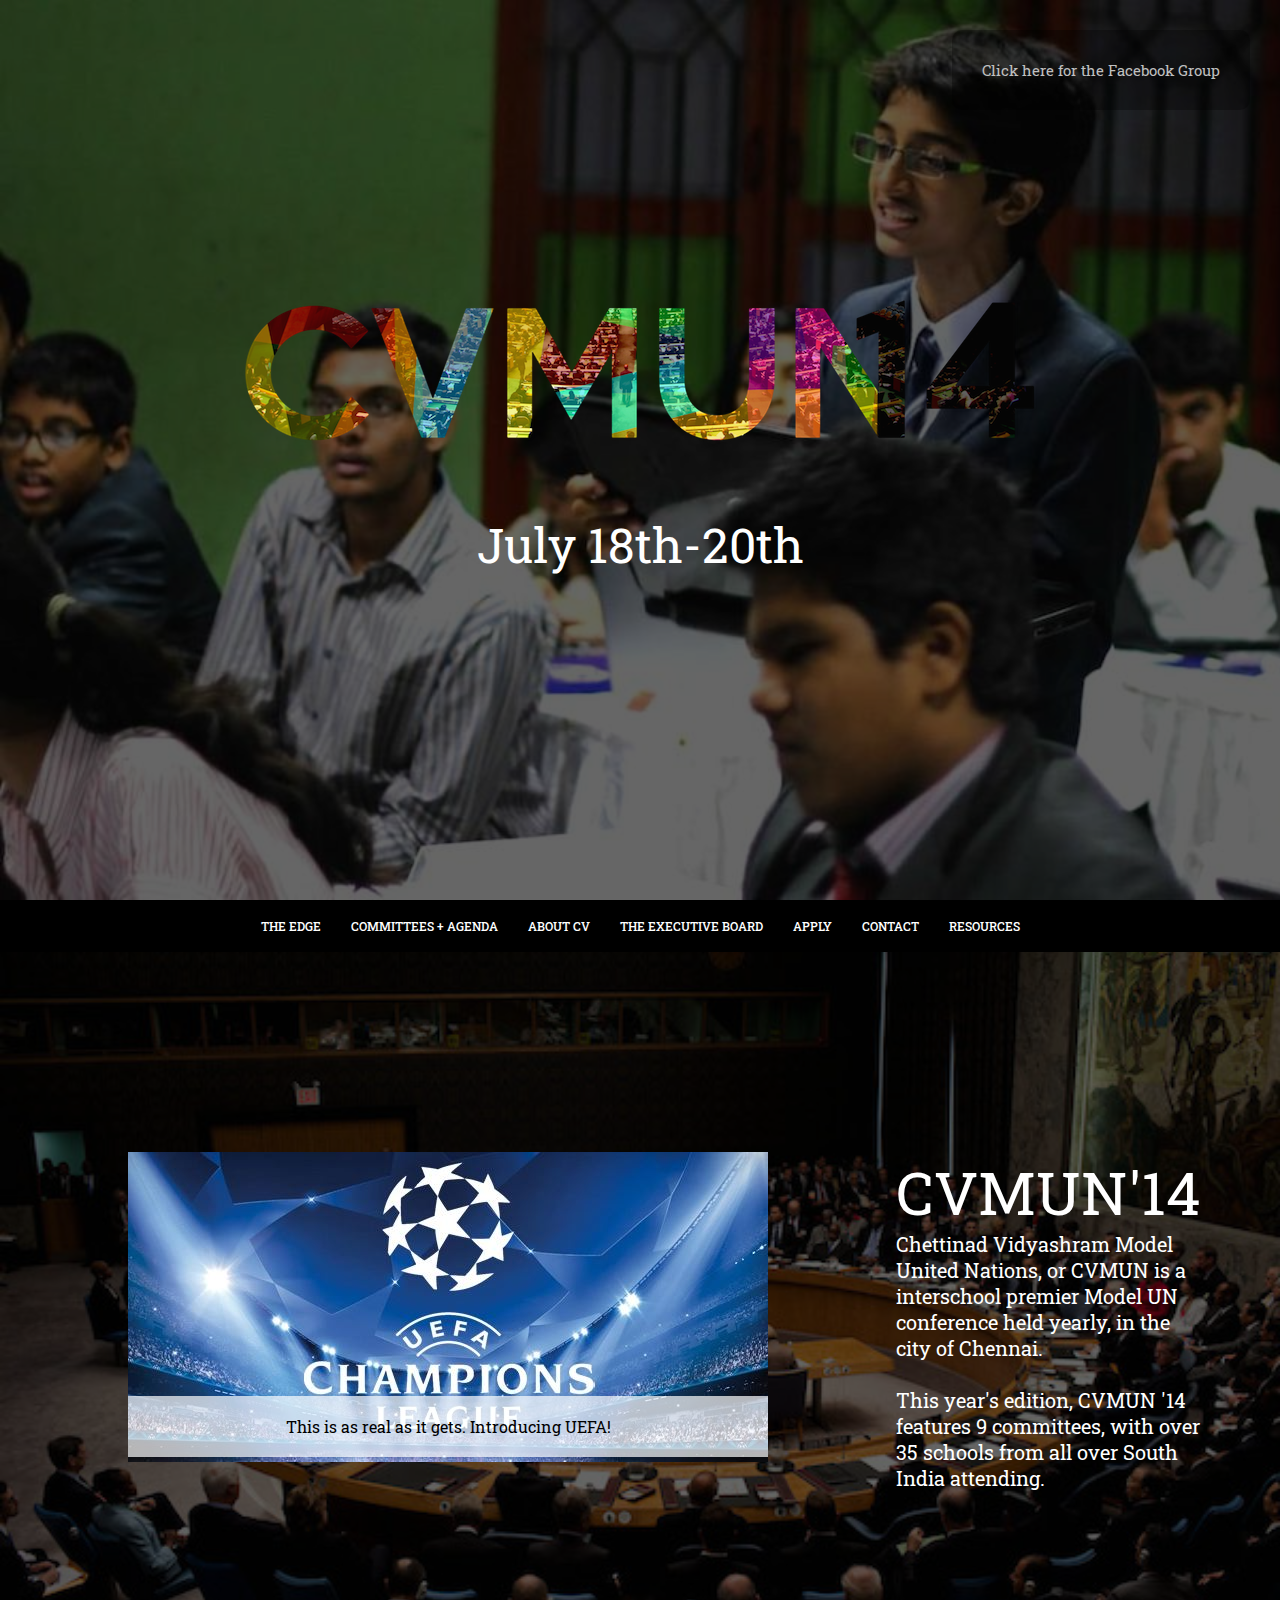
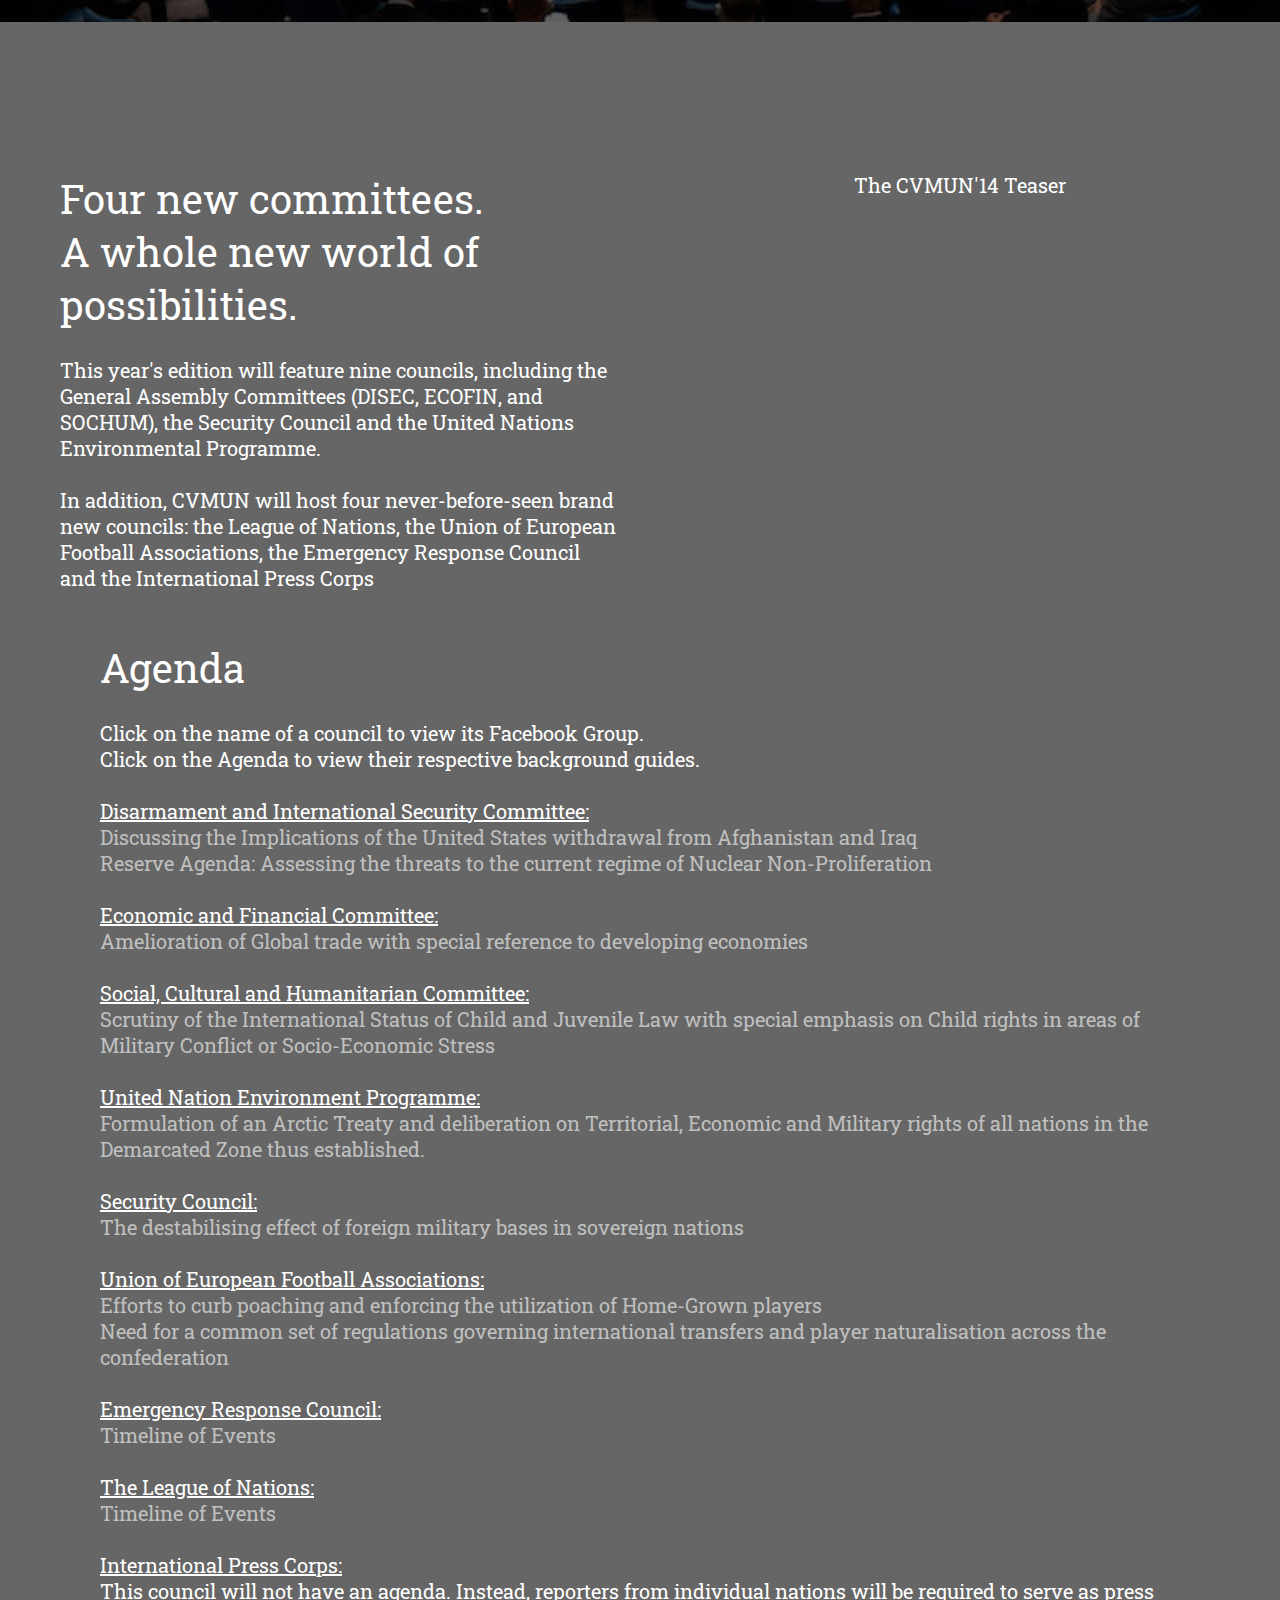
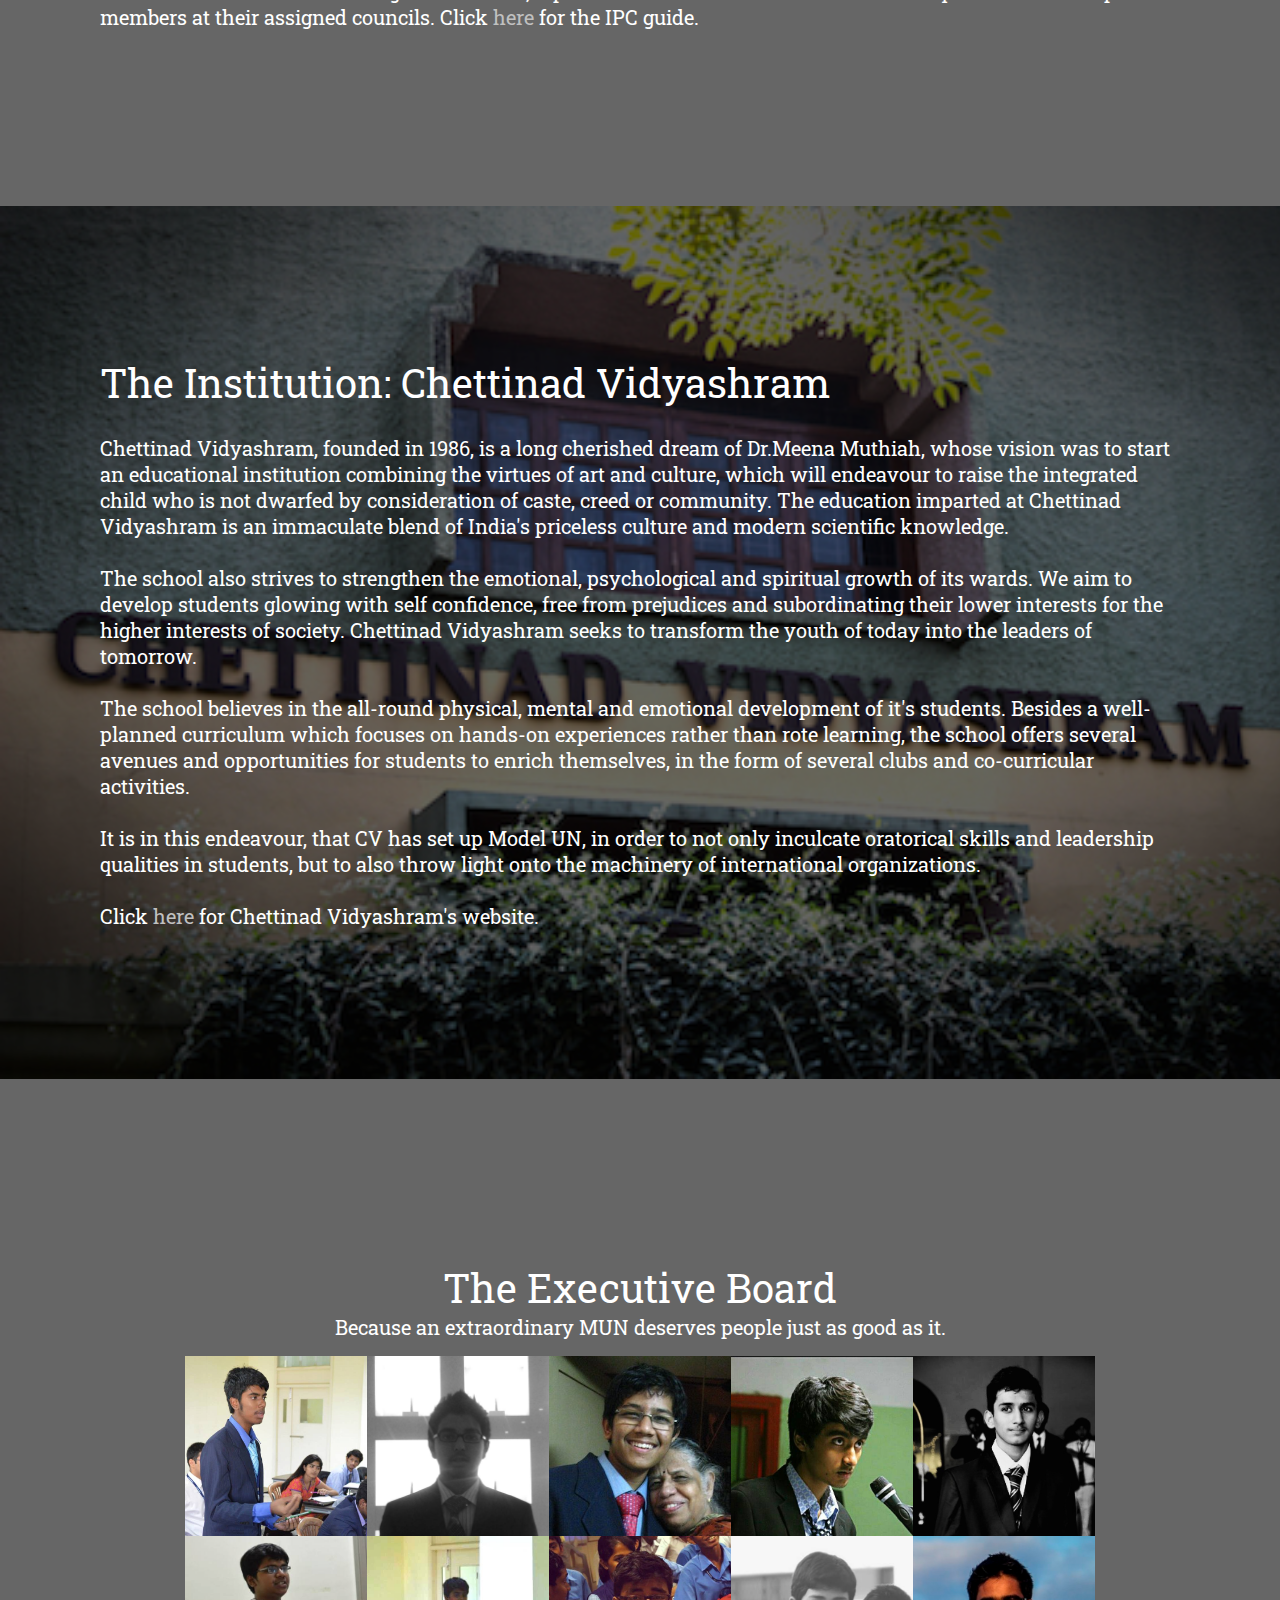
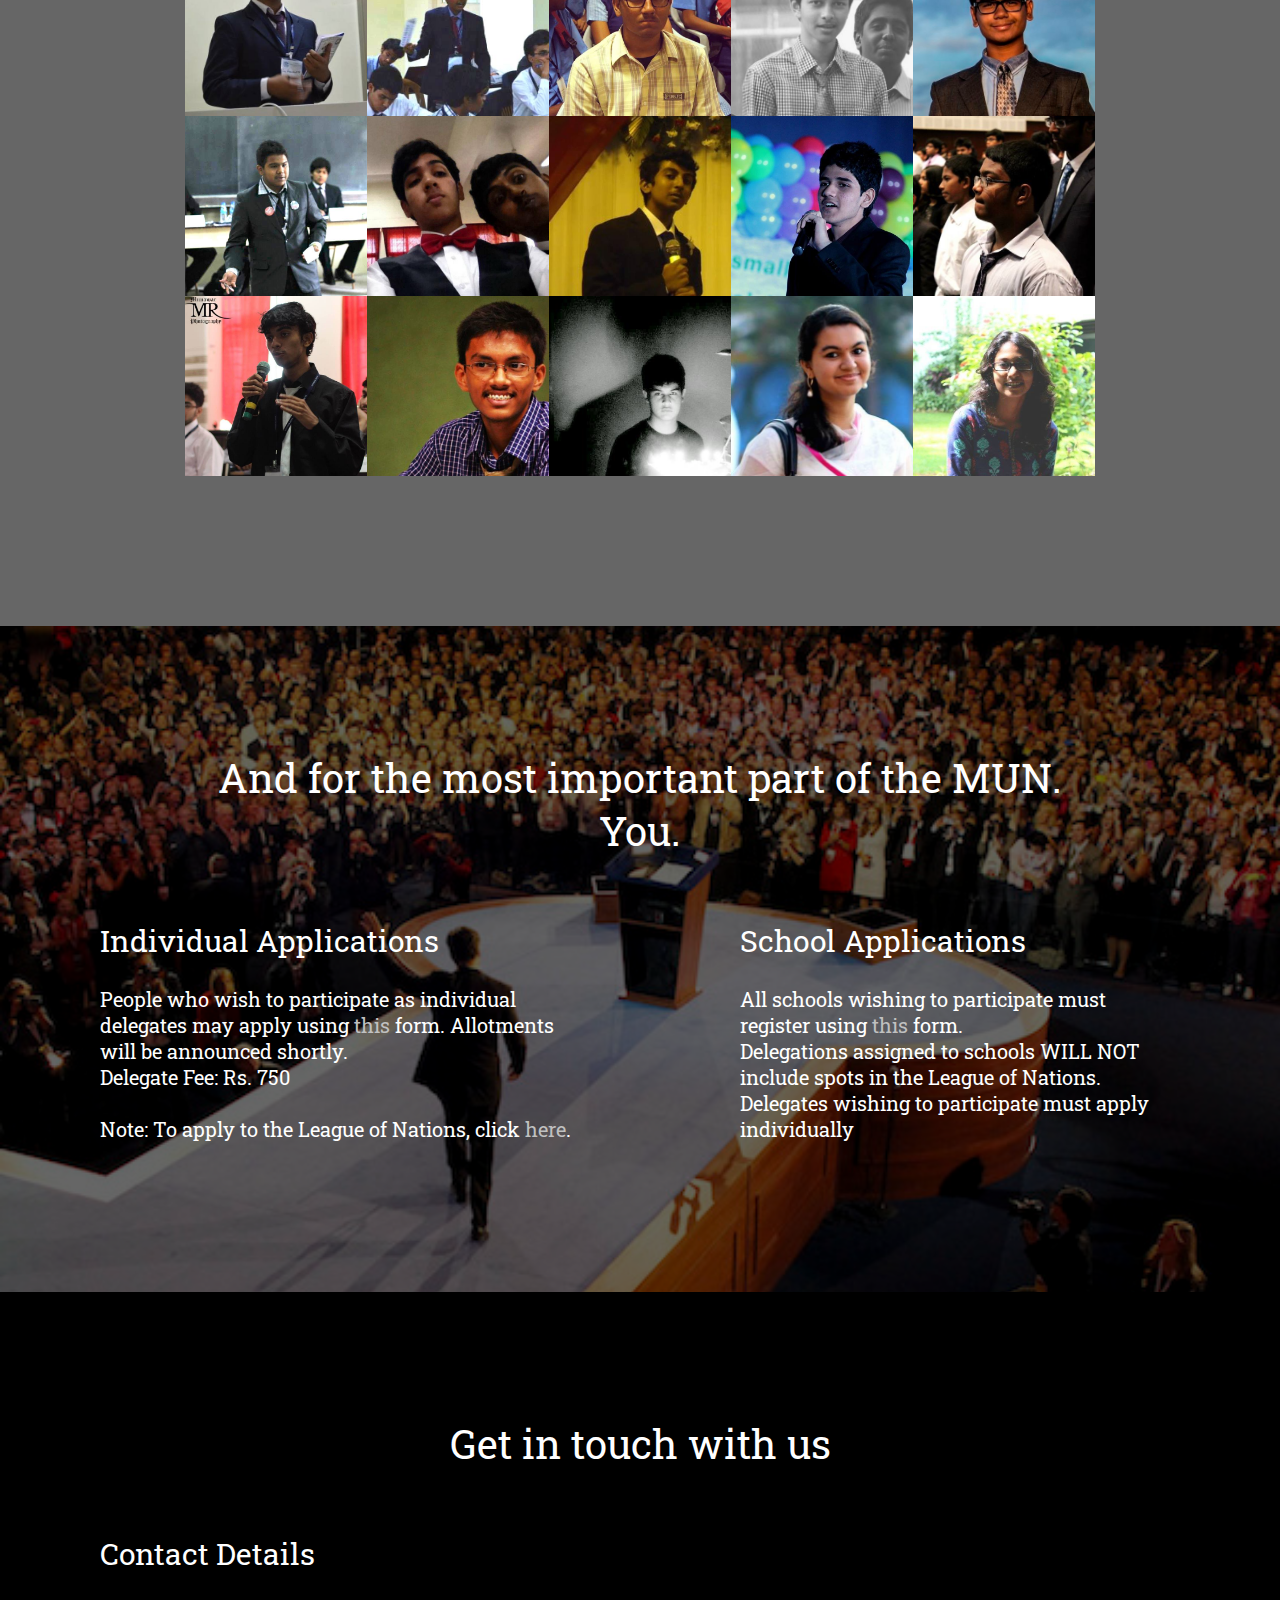
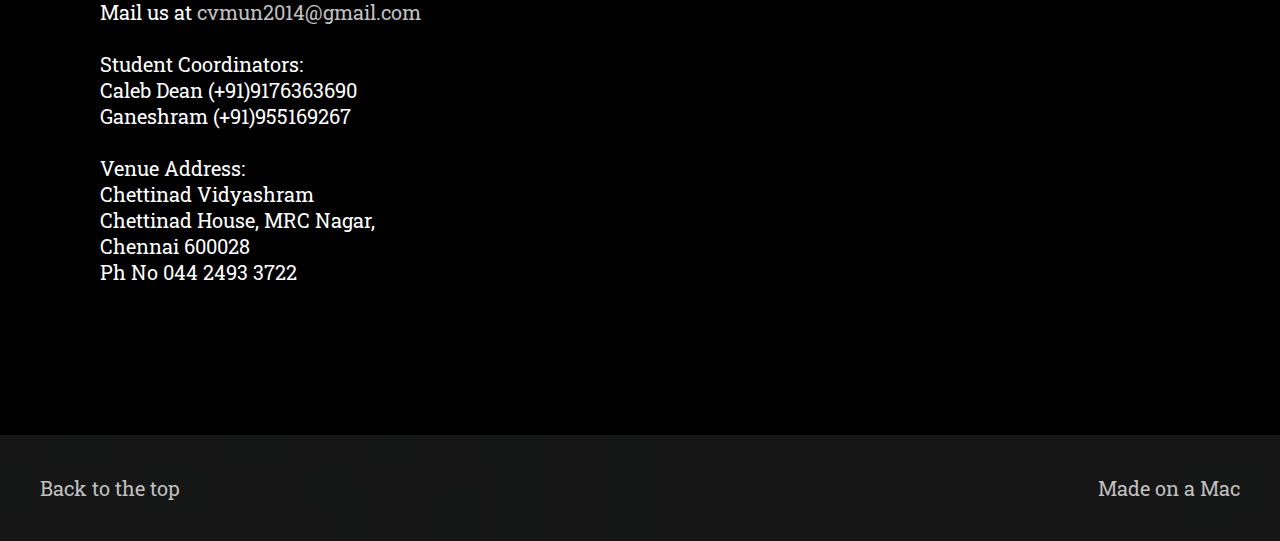
<file: cvmun15-master/index.html>
<html>

<head>
	<link rel="stylesheet" type="text/css" href="styles.css">
	<link rel="stylesheet" type="text/css" href="menu.css">
	<link rel="stylesheet" type="text/css" href="table.css">
	<link rel="stylesheet" type="text/css" href="slide.css" />
	<title>CVMUN | The 2014 Edition | Home</title>
</head>

<body>
<a id="top"></a>
<div class='wrapper' style='height:100%'>
	<center>
	<div class='space' style='height:33%'>
		<div style="background: rgba(00, 00, 00, 0.3); float:right; margin: 30 30 30 30; -webkit-border-radius: 10px; -moz-border-radius: 10px; border-radius: 10px;">
			<div style="margin: 30 30 30 30; text-align: left; ">
				<span style='color: white; font-size: 15;'><a href="https://www.facebook.com/groups/CVMUN14/">Click here for the Facebook Group</a></span>
			</div>
		</div>
	</div>
	<img src='reduced.png' style=''></img></br></br>
	<p style='font-size: 48px;'> July 18th-20th </p>  
	</center>
</div>
<a id="home"></a>
<div class='space' style='background-size: cover; background-repeat: no-repeat; background-image: url(img1.jpg);'>	
	<div class='wrapper' style='overflow: hidden'>
		<div class="header">
		<center>
		<div class='navbar'>
			<div class='navlogo'></div>
			<div id='cssmenu'>
				<ul>
   				<li><a href="#home"><span>THE EDGE</span></a></li>
   				<li class='has-sub' style='display:none;'><a href='#'><span>COMMITTEES</span></a>
      					<ul>
         				<li><a href='http://cvmun.com/sc/'><span>United Nations Security Council</span></a></li>
         				<li class='has-sub'><a href=''><span>General Assembly</span></a>
            				<ul>
               					<li><a href='http://cvmun.com/disec/'><span>Disarmament and International Security Committee</span></a></li>
               					<li><a href='http://cvmun.com/ecofin/'><span>Economic and Financial Committee</span></a></li>
               					<li class='last'><a href='http://cvmun.com/sochum/'><span>Social, Cultural and Humanitarian Committee</span></a></li>
            				</ul>
         				</li>
         				<li><a href='http://cvmun.com/unep/'><span>United Nations Environmental Programme</span></a></li>
         				<li class='last'><a href=''><span>Special Committees</span></a>
            				<ul>
               					<li><a href='http://cvmun.com/lon/'><span>League Of Nations, 1929</span></a></li>
               					<li><a href='http://cvmun.com/erc/'><span>Emergency Response Committee</span></a></li>
               					<li><a href='http://cvmun.com/eu/'><span>European Union</span></a></li>
               					<li class='last'><a href='http://cvmun.com/ipc/'><span>International Press Corps</span></a></li>
            				</ul>
         				</li>
         		</ul>
   				</li>
   				<li style='display:none;><a href='http://google.com' target='_blank'><span>APPLY</span></a></li>
  				<li style='display:none;><a href='http://google.com' target='_blank'><span>RESOURCES</span></a></li>
  				<li><a href='#committees'><span>COMMITTEES + AGENDA</span></a></li>
  				<li><a href='#cv'><span>ABOUT CV</span></a></li>
  				<li><a href='#eb'><span>THE EXECUTIVE BOARD</span></a></li>
  				<li><a href='#apply'><span>APPLY</span></a></li>
  				<li><a href='#contact'><span>CONTACT</span></a></li>
   				<li class='last' ><a href='https://www.dropbox.com/sh/qfh5w4s7wtolr2k/AADMHzsaiYdxbdZVOIcZ08tZa'><span>RESOURCES</span></a></li>
				</ul>
			</div>
		</div>
		</center>
	</div>
		<div class='space' style='height:200px;'></div>
		<div id='right' style='width:30%; float:right;'>
			<div style='font-size: 20;  margin-right:80px; text-align:left'><span style='font-size: 60;'>CVMUN'14</span></br> Chettinad Vidyashram Model United Nations, or CVMUN is a interschool premier Model UN conference held yearly, in the city of Chennai.</br></br>This year's edition, CVMUN '14 features 9 committees, with over 35 schools from all over South India attending.</div>
		</div>
		<div id='left' style='width:70%; float:left;'>
			<center>
			<section id="slideshow">
		<div class="container">
			<div class="slider">
				<figure>
					<img src="img/dummy-640x310-1.jpg" alt="" width="640" height="310" />
					<figcaption> <a href="#">This is as real as it gets. Introducing UEFA!</a> </figcaption>
				</figure><!--
				--><figure>
					<img src="img/dummy-640x310-2.jpg" alt="" width="640" height="310" />
					<figcaption> <a href="#">Introducing the League of Nations: #stepintothetimemachine</a></figcaption>
				</figure><!--
				--><figure>
					<img src="img/dummy-640x310-3.jpg" alt="" width="640" height="310" />
					<figcaption> <a href="#">The Executive Board is out</a> </figcaption>
				</figure><!--
				--><figure>
					<img src="img/dummy-640x310-4.jpg" alt="" width="640" height="310" />
					<figcaption> <a href="#">Interested in being partners? Contact us!</a> </figcaption>
				</figure>
			</div>
		</div>
	</section>
			<div class='space' style='height:160px;'></div>
			</center>
		</div>
	</div>
</div>
<a id="committees"></a>
<div class='space' style='background-size: cover;background-attachment: fixed; background-repeat: no-repeat; background-image: url(img2.jpg);'>	
	<div class='wrapper' style='overflow: hidden'>
		<div id='right' style='width:50%; float:right;'>
			<div style='font-size: 20; margin-top:150px;'>
				The CVMUN'14 Teaser</ber>
				<iframe width="560" height="315" src="http://www.youtube.com/embed/21wYjfHwPRc?rel=0" frameborder="0" allowfullscreen></iframe>
			</div>
		</div>
		<div id='left' style='width:50%; float:left;'>
				<div style='font-size: 20; margin-left:60px; margin-right:20px; margin-top:150px; text-align:left'><span style='font-size: 40;'>Four new committees.</br> A whole new world of possibilities.</span></br></br>This year's edition will feature nine councils, including the General Assembly Committees (DISEC, ECOFIN, and SOCHUM), the Security Council and the United Nations Environmental Programme.</br></br>In addition, CVMUN will host four never-before-seen brand new councils: the League of Nations, the Union of European Football Associations, the Emergency Response Council and the International Press Corps </div>
		</div>
		<div id='left' style='width:100%; float:left;'>
			<div style='font-size: 20; margin-left:100px; margin-right:100px; margin-top:50px; margin-bottom:150px; text-align:left'><span style='font-size: 40;'>Agenda</span></br></br>
			Click on the name of a council to view its Facebook Group. </br> Click on the Agenda to view their respective background guides.</br></br>
			<a href="https://www.facebook.com/groups/1445186852408370/" style='text-decoration: underline; color: white;'>Disarmament and International Security Committee:</a></br>
			<a href="https://www.dropbox.com/s/3z3n7y7lj8ceaml/DISEC%20Background%20Guide.pdf">Discussing the Implications of the United States withdrawal from Afghanistan and Iraq</br>Reserve Agenda: Assessing the threats to the current regime of Nuclear Non-Proliferation</a></br></br>
			<a href="https://www.facebook.com/groups/736304073093957/" style='text-decoration: underline; color: white;'>Economic and Financial Committee:</a></br>
			<a href="https://www.dropbox.com/s/290fp9vvh6nvhny/ECOFIN%20Background%20Guide.pdf">Amelioration of Global trade with special reference to developing economies</a></br></br>
			<a href="https://www.facebook.com/groups/1439482179654307/" style='text-decoration: underline; color: white;'>Social, Cultural and Humanitarian Committee:</a></br>
			<a href="https://www.dropbox.com/s/la80yeuzm5ubeh2/SOCHUM%20Background%20Guide.pdf">Scrutiny of the International Status of Child and Juvenile Law with special emphasis on Child rights in areas of Military Conflict or Socio-Economic Stress</a></br></br>
			<a href="https://www.facebook.com/groups/264261703780335/" style='text-decoration: underline; color: white;'>United Nation Environment Programme:</a></br>
			<a href="https://www.dropbox.com/s/2ee6dwb7o9hk583/UNEP%20Background%20Guide.pdf">Formulation of an Arctic Treaty and deliberation on Territorial, Economic and Military rights of all nations in the Demarcated Zone thus established.</a></br></br>
			<a href="https://www.facebook.com/groups/728624287195415/" style='text-decoration: underline; color: white;'>Security Council:</a></br>
			<a href="https://www.dropbox.com/s/4v5yuscg1zpw5u6/SC%20Background%20Guide.pdf">The destabilising effect of foreign military bases in sovereign nations</a></br></br>
			<a href="https://www.facebook.com/groups/487324461370925/" style='text-decoration: underline; color: white;'>Union of European Football Associations:</a></br>
			<a href="https://www.dropbox.com/s/2d71n1ymv8i8qra/UEFA%20Background%20Guide.pdf">Efforts to curb poaching and enforcing the utilization of Home-Grown players</br>Need for a common set of regulations governing international transfers and player naturalisation across the confederation</a></br></br>
			<a href="https://www.facebook.com/groups/307911332702614/" style='text-decoration: underline; color: white;'>Emergency Response Council:</a></br>
			<a href="https://www.dropbox.com/s/x2khdn7qmzrse4y/ERC%20Timeline.docx">Timeline of Events</a></br></br>
			<a href="https://www.facebook.com/groups/557933554313219/" style='text-decoration: underline; color: white;'>The League of Nations:</a></br>
			<a href="https://www.dropbox.com/s/i62csfmm5wn7jvb/LoN%20Timeline.pdf">Timeline of Events</a></br></br>
			<a href="https://www.facebook.com/groups/CVMUN14IPC/?ref=br_rs" style='text-decoration: underline; color: white;'>International Press Corps:</a></br>
			This council will not have an agenda. Instead, reporters from individual nations will be required to serve as press members at their assigned councils. Click <a href="https://www.dropbox.com/s/5z93s51vjaity82/IPC.pdf">here</a> for the IPC guide.</br></br>
			</div>
		</div>
	</div>
</div>
<a id="cv"></a>
<div class='space' style='background-size: cover; background-repeat: no-repeat; background-image: url(img3.jpg);'>	
	<div class='wrapper' style='overflow: hidden'>
		<div id='left' style='width:100%; float:left;'>
			<div style='font-size: 20; margin-left:100px; margin-right:100px; margin-top:150px; margin-bottom:150px; text-align:left'><span style='font-size: 40;'>The Institution: Chettinad Vidyashram</span></br></br>Chettinad Vidyashram, founded in 1986, is a long cherished dream of Dr.Meena Muthiah, whose vision was to start an educational institution combining the virtues of art and culture, which will endeavour to raise the integrated child who is not dwarfed by consideration of caste, creed or community. The education imparted at Chettinad Vidyashram is an immaculate blend of India's priceless culture and modern scientific knowledge. </br></br> The school also strives to strengthen the emotional, psychological and spiritual growth of its wards. We aim to develop students glowing with self confidence, free from prejudices and subordinating their lower interests for the higher interests of society. Chettinad Vidyashram seeks to transform the youth of today into the leaders of tomorrow. </br></br>The school believes in the all-round physical, mental and emotional development of it's students. Besides a well-planned curriculum which focuses on hands-on experiences rather than rote learning, the school offers several avenues and opportunities for students to enrich themselves, in the form of several clubs and co-curricular activities. </br></br>It is in this endeavour, that CV has set up Model UN, in order to not only inculcate oratorical skills and leadership qualities in students, but to also throw light onto the machinery of international organizations.</br></br>Click <a href="http://chettinadvidyashram.org">here</a> for Chettinad Vidyashram's website. </div>
		</div>
	</div>
</div>
<a id="eb"></a>
<div class='space' style='background-size: cover;background-attachment: fixed; background-repeat: no-repeat; background-image: url(img4.jpg);'>	
	<div class='wrapper' style='overflow: hidden'>
		<div id='left' style='width:100%; float:left;'>
			<div style='font-size: 20; margin-top:150px; margin-bottom:150px;'>
		
		<div class ='space'></br></br><span style='font-size: 40;'>The Executive Board</span></br><span style='font-size: 20;'>Because an extraordinary MUN deserves people just as good as it.</span></br></br></div>
			<center><table>
				<tr>
					<td id='downtext'>Eshwar Subramanian</br></br><span>Secretary General<br>Chair, UNEP</span></td>
					<td id='downtext'>Ganeshram Rajagopalan</br></br><span>Director General<br>President, DISEC</span></td>
					<td id='downtext'>Jayanth Deshmukh</br></br><span>Deputy Secretary General<br>Chair, UNSC</span></td>
					<td id='downtext'>Akash Venkat Ramanan</br></br><span>Chair, SOCHUM</span></td>
					<td id='downtext'>Pradeep Vasu</br></br><span>President, ECOFIN</span></td>
				</tr>
				<tr>
					<td id='downtext'>Sai Prashant</br></br><span>Chair, UNEP</span></td>
					<td id='downtext'>Hariharan Srinivasulu</br></br><span>Vice Chair, DISEC</span></td>
					<td id='downtext'>Eashwar Nagaraj</br></br><span>Chair, UNSC</span></td>
					<td id='downtext'>Varun Vamsi</br></br><span>Chair, SOCHUM</span></td>
					<td id='downtext'>Abhinav Verma</br></br><span>Chair, ECOFIN</span></td>
				</tr>
				<tr>
					<td id='downtext'>Nikhil Bhansali</br></br><span>Secretary General, League of Nations</span></td>
					<td id='downtext'>Pranav Ganesan</br></br><span>Deputy Secretary General, League of Nations</span></td>
					<td id='downtext'>Nitin Thilagan</br></br><span>Chair, Emergency Response Council</span></td>
					<td id='downtext'>Vishwas Bharadwaj</br></br><span>Chair, Emergency Response Council</span></td>
					<td id='downtext'>Vishal Gupta</br></br><span>Head of IT</span></td>
				</tr>
				<tr>
					<td id='downtext'>Sai Anand</br></br><span>Chair, UEFA</span></td>
					<td id='downtext'>Kashyap Nadendla</br></br><span>Vice Chair, UEFA</span></td>
					<td id='downtext'>Ronit Kumar</br></br><span>Director, UEFA</span></td>
					<td id='downtext'>Samyuktha KVS</br></br><span>Head of WorldPress & Media</span></td>
					<td id='downtext'>Divya Murthy</br></br><span>Head of WorldPress & Media</span></td>
				</tr>
			</table></center>
			<table style='position: relative; top:-720px; left: 50%; margin-left: -455px; margin-bottom: -720px'>
				<tr>
					<td id='topimg' style='background-image: url(eshwar.jpg); background-size: cover;'></td>
					<td id='topimg' style='background-image: url(ganesh.jpg); background-size: cover;'></td>
					<td id='topimg' style='background-image: url(jayanth.jpg); background-size: cover;'></td>
					<td id='topimg' style='background-image: url(akash.jpg); background-size: cover;'></td>
					<td id='topimg' style='background-image: url(pradeep.jpg); background-size: cover;'></td>
				</tr>
				<tr>
					<td id='topimg' style='background-image: url(sai.jpg); background-size: cover;'></td>
					<td id='topimg' style='background-image: url(hariharan.jpg); background-size: cover;'></td>
					<td id='topimg' style='background-image: url(eashwar.jpg); background-size: cover;'></td>
					<td id='topimg' style='background-image: url(varun.jpg); background-size: cover;'></td>
					<td id='topimg' style='background-image: url(abhinav.jpg); background-size: cover;'></td>
				</tr>
				<tr>
					<td id='topimg' style='background-image: url(nikhil.jpg); background-size: cover;'></td>
					<td id='topimg' style='background-image: url(pranav.jpg); background-size: cover;'></td>
					<td id='topimg' style='background-image: url(nitin.jpg); background-size: cover;'></td>
					<td id='topimg' style='background-image: url(vishvas.jpg); background-size: cover;'></td>
					<td id='topimg' style='background-image: url(vishal.jpg); background-size: cover;'></td>
				</tr>
				<tr>
					<td id='topimg' style='background-image: url(anand.jpg); background-size: cover;'></td>
					<td id='topimg' style='background-image: url(kashyap.jpg); background-size: cover;'></td>
					<td id='topimg' style='background-image: url(ronit.jpg); background-size: cover;'></td>
					<td id='topimg' style='background-image: url(sam.jpg); background-size: cover;'></td>
					<td id='topimg' style='background-image: url(divya.jpg); background-size: cover;'></td>
				</tr>
			</table>
			</div>
		</div>
	</div>
</div>
<a id="apply"></a>
<div class='space' style='background-size: cover; background-repeat: no-repeat; background-image: url(img5.jpg);'>	
	<div class='wrapper' style='overflow: hidden'>
		<div style=' margin-left:100px; margin-right:100px; margin-top:125px; text-align:center'><span style='font-size: 40;'>And for the most important part of the MUN.</br>You.</span></div></br></br></br></br>
		<div id='left' style='width:50%; float:left;'>
			<div style='font-size: 20; margin-right:50px; margin-left:100px; margin-bottom:150px; text-align:left'>
			<span style='font-size: 30;'>Individual Applications</span><br></br>
			<span>People who wish to participate as individual delegates may apply using <a href="https://docs.google.com/forms/d/1rRDIFajdSsQ4B-Tm7KHO6XB0Mne9p-M8Goss2EJpx7A/viewform">this</a> form. Allotments will be announced shortly.</br>Delegate Fee: Rs. 750</br></br>Note: To apply to the League of Nations, click <a href="https://docs.google.com/forms/d/1jq2VlJkN9jQGDrXYANaeOvmR157H44ZOD9RRrjJq_Ho/viewform">here</a>.</span>
			</div>
		</div>
		<div id='right' style='width:50%; float:right;'>
			<div style='font-size: 20; margin-right:100px; margin-left:100px; margin-bottom:125px; text-align:left'>
			<span style='font-size: 30;'>School Applications</span><br></br>
			<span>All schools wishing to participate must register using <a href="https://docs.google.com/forms/d/1WlaDtESzieDgQeFA2cMpc7vBDWXlLOScijG2AjuGSug/viewform">this</a> form.</br>Delegations assigned to schools WILL NOT include spots in the League of Nations. Delegates wishing to participate must apply individually</span>
		</div>
		</div>
	</div>
</div>
<a id="contact"></a>
<div class='space' style='background-color:black;'>	
	<div class='wrapper' style='overflow: hidden'>
		<div style=' margin-left:100px; margin-right:100px; margin-top:125px; text-align:center'><span style='font-size: 40;'>Get in touch with us</span></div></br></br></br></br>
		<div id='left' style='width:50%; float:left;'>
			<div style='font-size: 20; margin-right:50px; margin-left:100px; margin-bottom:150px; text-align:left'>
			<span style='font-size: 30;'>Contact Details</span><br></br>
			<span>Mail us at <a href="mailto:cvmun2014@gmail.com">cvmun2014@gmail.com</a></br></br>Student Coordinators:</br>Caleb Dean (+91)9176363690</br>Ganeshram (+91)955169267</br></br>Venue Address:</br>Chettinad Vidyashram</br> Chettinad House, MRC Nagar,</br> Chennai 600028</br>Ph No 044 2493 3722</span>
			</div>
		</div>
		<div id='right' style='width:50%; margin-bottom:50px; float:right;'>
			<iframe src="https://www.google.com/maps/embed?pb=!1m14!1m8!1m3!1d3887.291764607649!2d80.269503!3d13.017083000000001!3m2!1i1024!2i768!4f13.1!3m3!1m2!1s0x0%3A0xd044847f9cdf6bb3!2sChettinad+Vidyashram!5e0!3m2!1sen!2sin!4v1405412075082" width="500" height="375" frameborder="0" style="border:0"></iframe>
		</div>
		</div>
	</div>
</div>
<div class='space' style='background-size: cover; background-repeat: no-repeat; background-image: url(menubg.jpg);'>
	<div class='wrapper' style='overflow: hidden'>
		<div style=' margin-top: 40px; margin-bottom: 40px; margin-left: 40px; text-align:left; float: left; width: 40%;'>
		<span style='font-size: 20;'><a href="#top">Back to the top</a></span>
		</div>
		<div style=' margin-top: 40px; margin-bottom: 40px; margin-right: 40px; text-align:tight; float: right; width: 4-0%;'>
		<span style='font-size: 20;'><a href="https://www.facebook.com/hariharan.srinivasulu">Made on a Mac</a></span>
		</div>
	</div>
</div>

<style>
body {
background-size: cover;
background-attachment: fixed;
background-repeat: no-repeat;
background-image: url(bg.jpg);
}
</style>
<script>
var navlogo = document.querySelector('.navlogo');
var header = document.querySelector('.header');
var navbar = document.querySelector('.navbar');
var origOffsetY = header.offsetTop;

function onScroll(e) {
  (window.scrollY) < origOffsetY ? navlogo.classList.add('displayb'):
                                  navlogo.classList.remove('displayb');
  (window.scrollY) >= origOffsetY ? header.classList.add('sticky'):
                                  header.classList.remove('sticky');
  (window.scrollY) >= origOffsetY ? navbar.classList.add('stickyagain'):
                                  navbar.classList.remove('stickyagain');
  (window.scrollY) >= origOffsetY ? navbar.classList.remove('anothersticky'):
                                  navbar.classList.add('anothersticky');
 
}

document.addEventListener('scroll', onScroll);
</script>

</html>
</body>
<!-- Hosting24 Analytics Code -->
<script type="text/javascript" src="http://stats.hosting24.com/count.php"></script>
<!-- End Of Analytics Code -->


<!-- Hosting24 Analytics Code -->

<script type="text/javascript" src="http://stats.hosting24.com/count.php"></script>

<!-- End Of Analytics Code -->
</file>
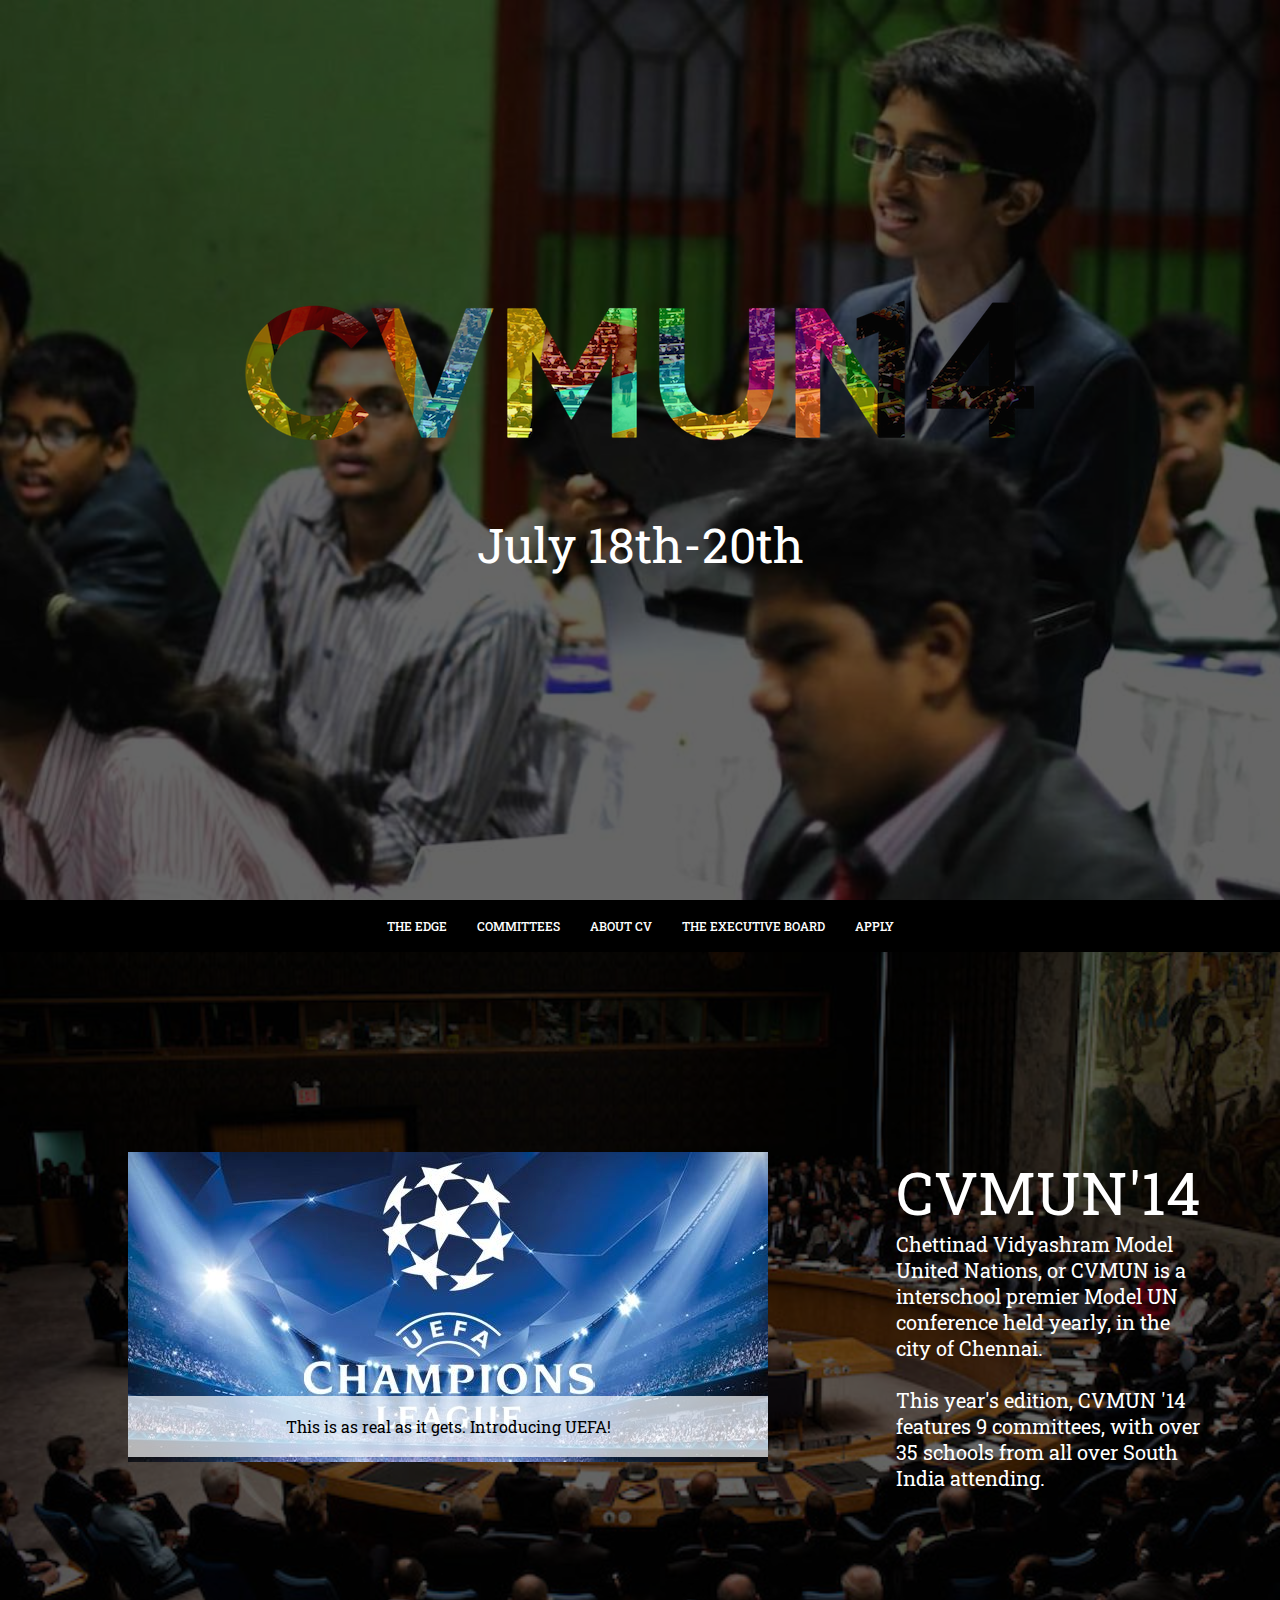
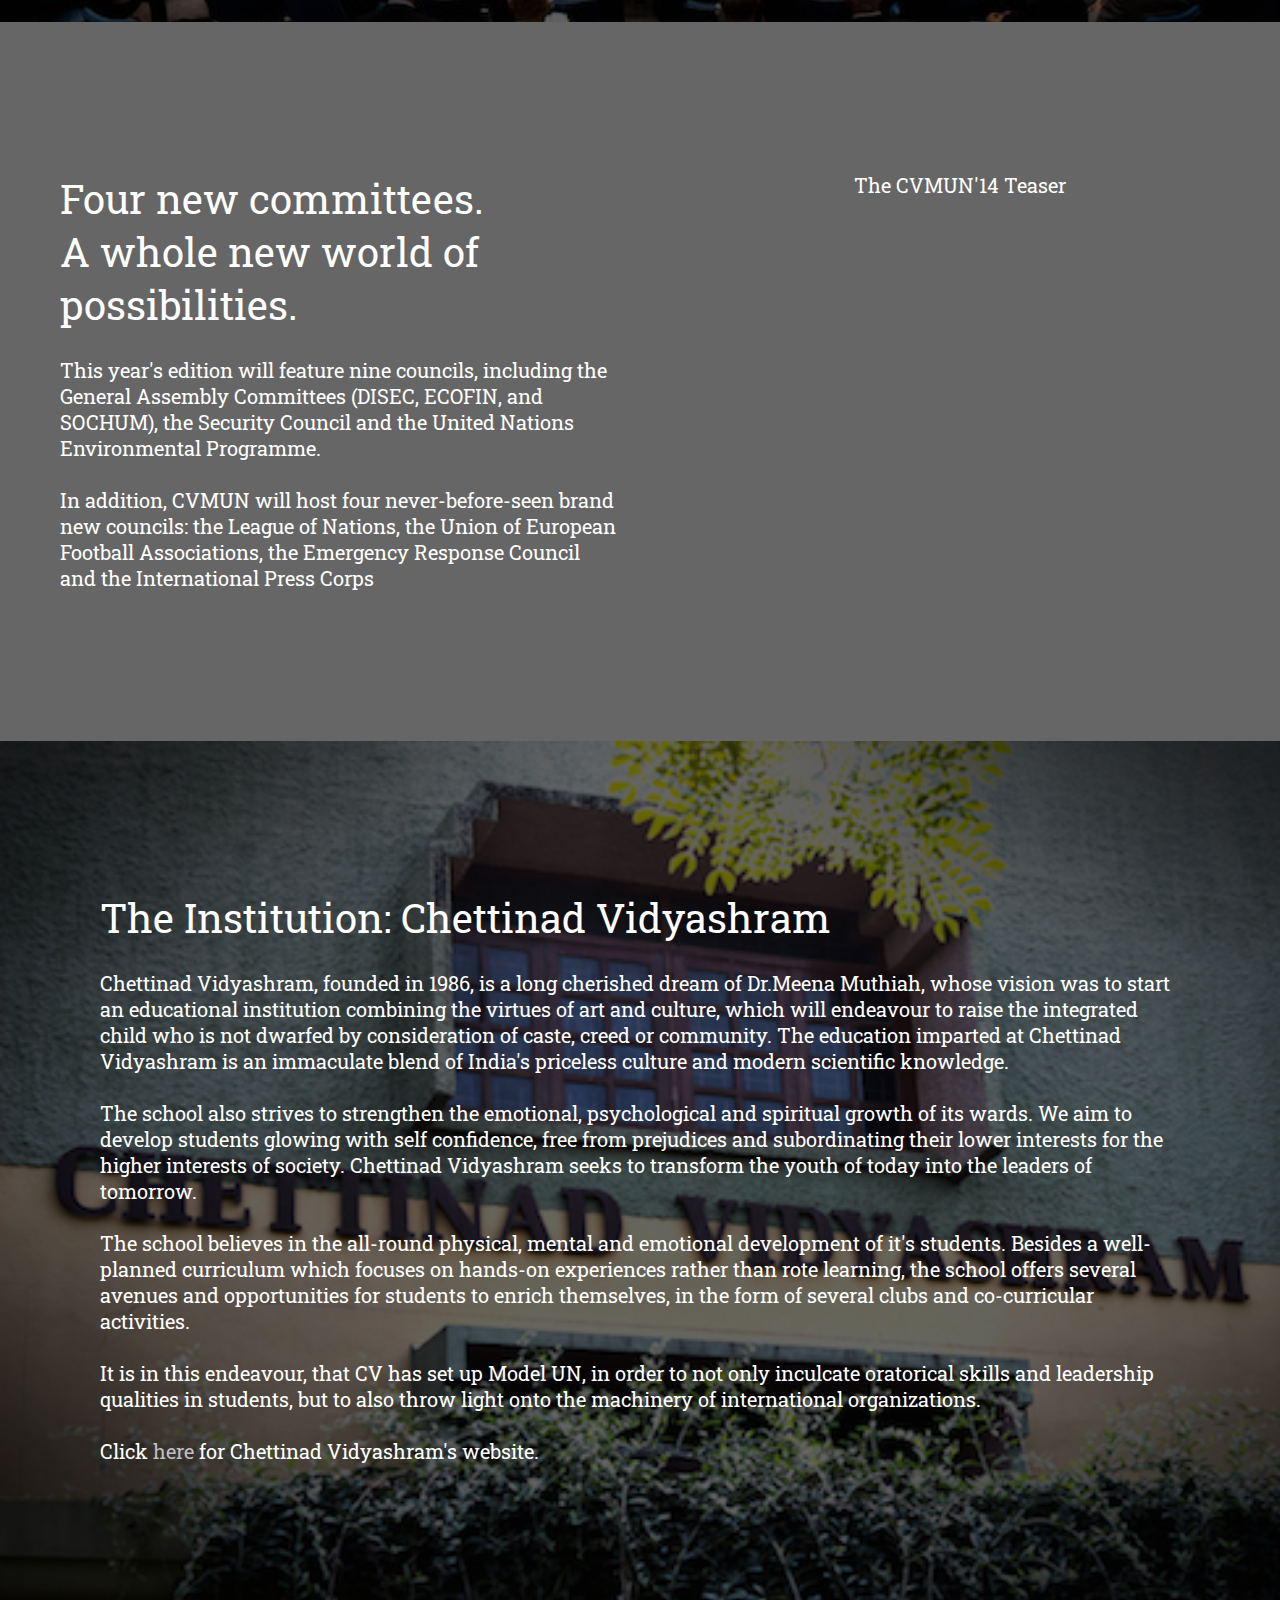
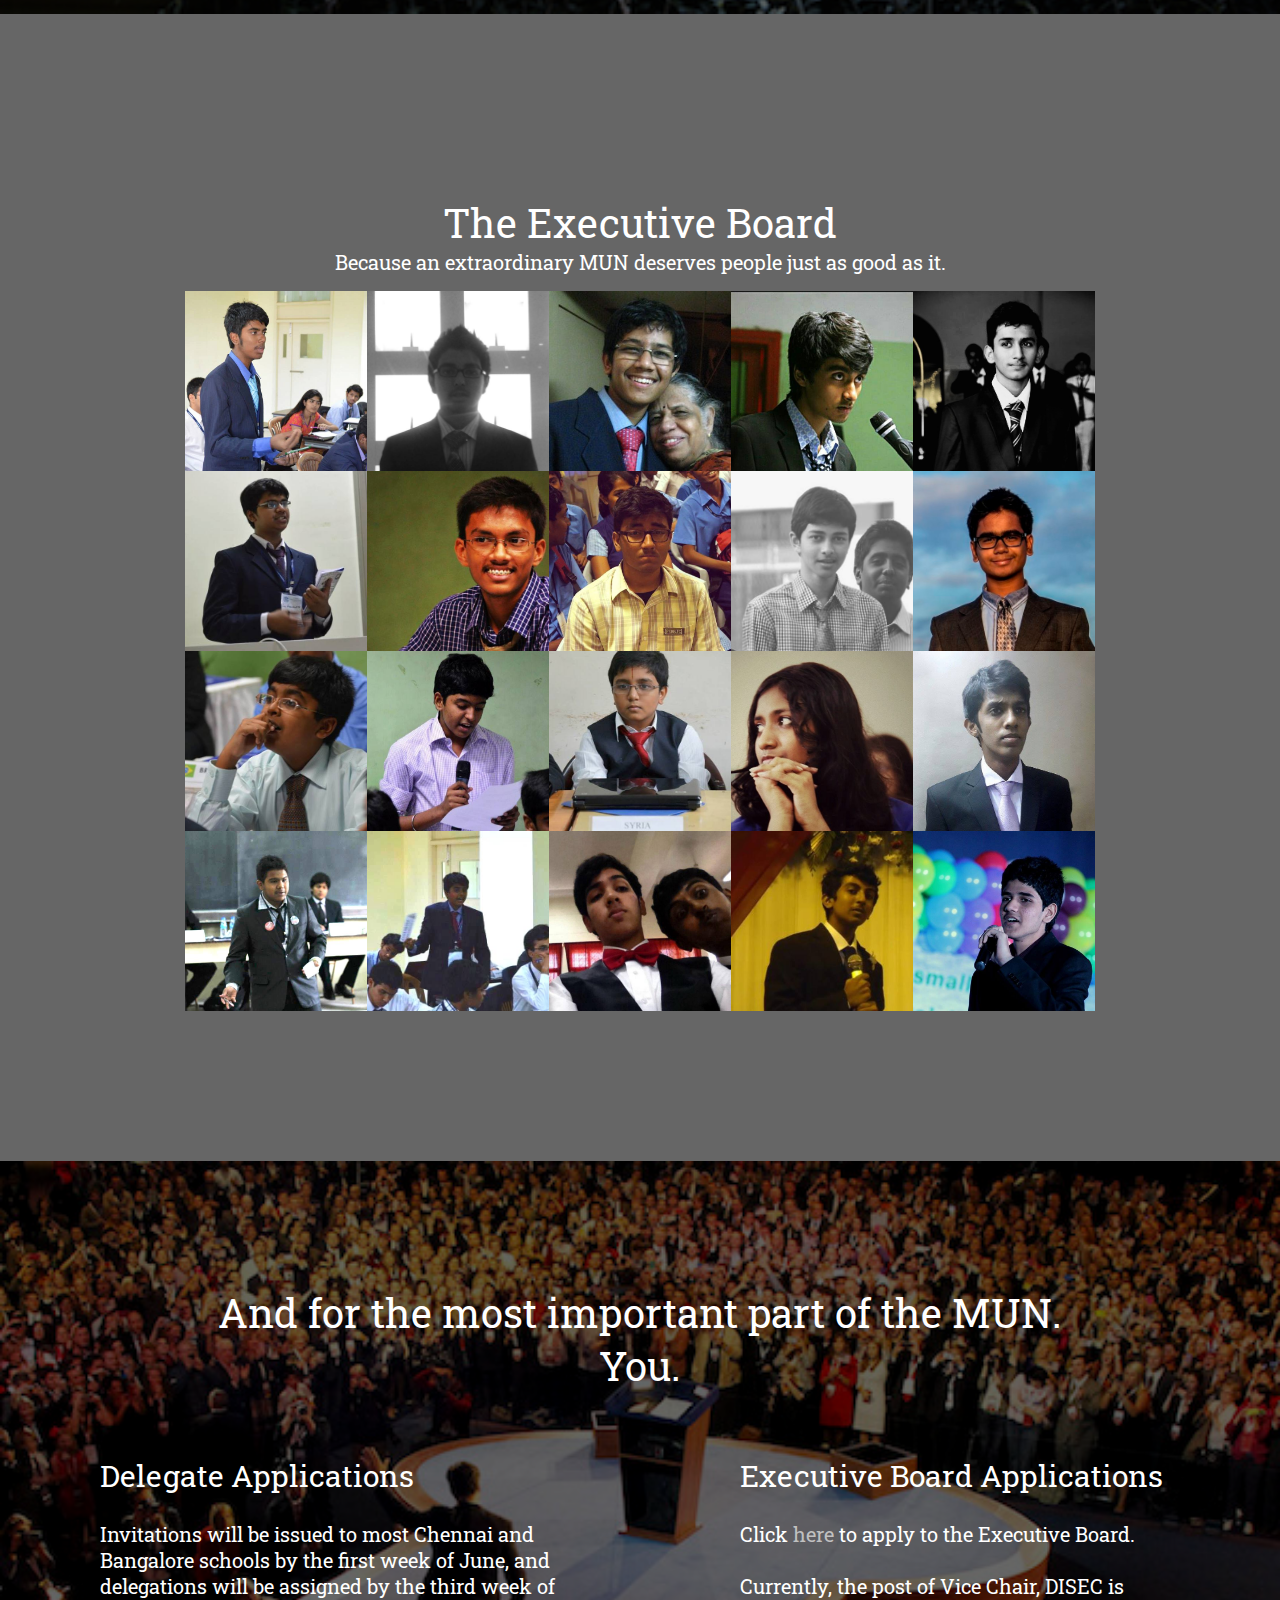
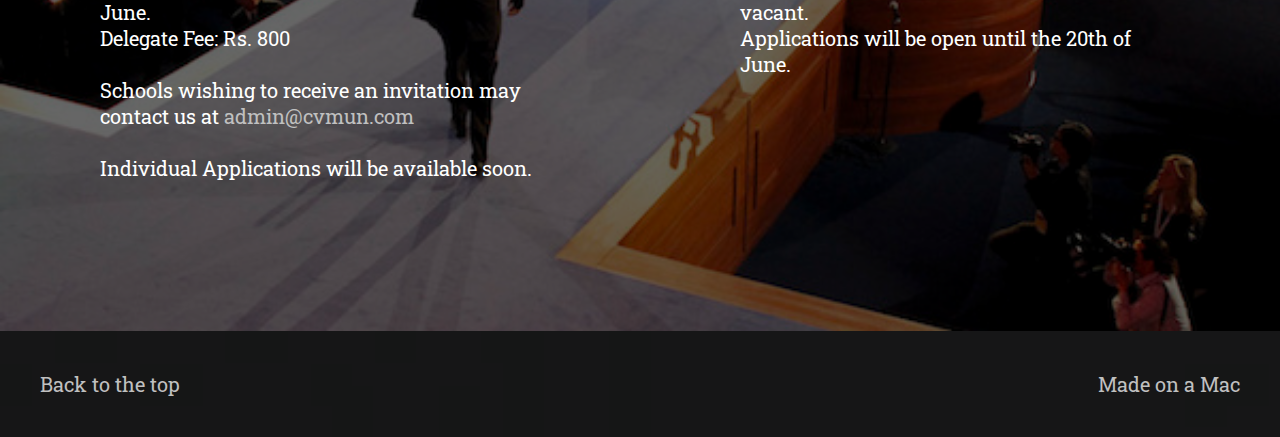
<file: cvmun15-master/old_index.html>
<html>

<head>
	<link rel="stylesheet" type="text/css" href="styles.css">
	<link rel="stylesheet" type="text/css" href="menu.css">
	<link rel="stylesheet" type="text/css" href="table.css">
	<link rel="stylesheet" type="text/css" href="slide.css" />
	<title>CVMUN | The 2014 Edition | Home</title>
</head>

<body>
<a id="top"></a>
<div class='wrapper' style='height:100%'>
	<center>
	<div class='space' style='height:33%'></div>
	<img src='reduced.png' style=''></img></br></br>
	<p style='font-size: 48px;'> July 18th-20th </p>  
	</center>
</div>
<a id="home"></a>
<div class='space' style='background-size: cover; background-repeat: no-repeat; background-image: url(img1.jpg);'>	
	<div class='wrapper' style='overflow: hidden'>
		<div class="header">
		<center>
		<div class='navbar'>
			<div class='navlogo'></div>
			<div id='cssmenu'>
				<ul>
   				<li><a href="#home"><span>THE EDGE</span></a></li>
   				<li class='has-sub' style='display:none;'><a href='#'><span>COMMITTEES</span></a>
      					<ul>
         				<li><a href='http://cvmun.com/sc/'><span>United Nations Security Council</span></a></li>
         				<li class='has-sub'><a href=''><span>General Assembly</span></a>
            				<ul>
               					<li><a href='http://cvmun.com/disec/'><span>Disarmament and International Security Committee</span></a></li>
               					<li><a href='http://cvmun.com/ecofin/'><span>Economic and Financial Committee</span></a></li>
               					<li class='last'><a href='http://cvmun.com/sochum/'><span>Social, Cultural and Humanitarian Committee</span></a></li>
            				</ul>
         				</li>
         				<li><a href='http://cvmun.com/unep/'><span>United Nations Environmental Programme</span></a></li>
         				<li class='last'><a href=''><span>Special Committees</span></a>
            				<ul>
               					<li><a href='http://cvmun.com/lon/'><span>League Of Nations, 1929</span></a></li>
               					<li><a href='http://cvmun.com/erc/'><span>Emergency Response Committee</span></a></li>
               					<li><a href='http://cvmun.com/eu/'><span>European Union</span></a></li>
               					<li class='last'><a href='http://cvmun.com/ipc/'><span>International Press Corps</span></a></li>
            				</ul>
         				</li>
         		</ul>
   				</li>
   				<li style='display:none;><a href='http://google.com' target='_blank'><span>APPLY</span></a></li>
  				<li style='display:none;><a href='http://google.com' target='_blank'><span>RESOURCES</span></a></li>
  				<li><a href='#committees'><span>COMMITTEES</span></a></li>
  				<li><a href='#cv'><span>ABOUT CV</span></a></li>
  				<li><a href='#eb'><span>THE EXECUTIVE BOARD</span></a></li>
   				<li class='last' ><a href='#apply'><span>APPLY</span></a></li>
				</ul>
			</div>
		</div>
		</center>
	</div>
		<div class='space' style='height:200px;'></div>
		<div id='right' style='width:30%; float:right;'>
			<div style='font-size: 20;  margin-right:80px; text-align:left'><span style='font-size: 60;'>CVMUN'14</span></br> Chettinad Vidyashram Model United Nations, or CVMUN is a interschool premier Model UN conference held yearly, in the city of Chennai.</br></br>This year's edition, CVMUN '14 features 9 committees, with over 35 schools from all over South India attending.</div>
		</div>
		<div id='left' style='width:70%; float:left;'>
			<center>
			<section id="slideshow">
		<div class="container">
			<div class="slider">
				<figure>
					<img src="img/dummy-640x310-1.jpg" alt="" width="640" height="310" />
					<figcaption> <a href="#">This is as real as it gets. Introducing UEFA!</a> </figcaption>
				</figure><!--
				--><figure>
					<img src="img/dummy-640x310-2.jpg" alt="" width="640" height="310" />
					<figcaption> <a href="#">Introducing the League of Nations: #stepintothetimemachine</a></figcaption>
				</figure><!--
				--><figure>
					<img src="img/dummy-640x310-3.jpg" alt="" width="640" height="310" />
					<figcaption> <a href="#">The Executive Board is out</a> </figcaption>
				</figure><!--
				--><figure>
					<img src="img/dummy-640x310-4.jpg" alt="" width="640" height="310" />
					<figcaption> <a href="#">Interested in being partners? Contact us!</a> </figcaption>
				</figure>
			</div>
		</div>
	</section>
			<div class='space' style='height:160px;'></div>
			</center>
		</div>
	</div>
</div>
<a id="committees"></a>
<div class='space' style='background-size: cover;background-attachment: fixed; background-repeat: no-repeat; background-image: url(img2.jpg);'>	
	<div class='wrapper' style='overflow: hidden'>
		<div id='right' style='width:50%; float:right;'>
			<div style='font-size: 20; margin-top:150px; margin-bottom:150px;'>
				The CVMUN'14 Teaser</ber>
				<iframe width="560" height="315" src="http://www.youtube.com/embed/21wYjfHwPRc?rel=0" frameborder="0" allowfullscreen></iframe>
			</div>
		</div>
		<div id='left' style='width:50%; float:left;'>
				<div style='font-size: 20; margin-left:60px; margin-right:20px; margin-top:150px; margin-bottom:150px; text-align:left'><span style='font-size: 40;'>Four new committees.</br> A whole new world of possibilities.</span></br></br>This year's edition will feature nine councils, including the General Assembly Committees (DISEC, ECOFIN, and SOCHUM), the Security Council and the United Nations Environmental Programme.</br></br>In addition, CVMUN will host four never-before-seen brand new councils: the League of Nations, the Union of European Football Associations, the Emergency Response Council and the International Press Corps </div>
		</div>
	</div>
</div>
<a id="cv"></a>
<div class='space' style='background-size: cover; background-repeat: no-repeat; background-image: url(img3.jpg);'>	
	<div class='wrapper' style='overflow: hidden'>
		<div id='left' style='width:100%; float:left;'>
				<div style='font-size: 20; margin-left:100px; margin-right:100px; margin-top:150px; margin-bottom:150px; text-align:left'><span style='font-size: 40;'>The Institution: Chettinad Vidyashram</span></br></br>Chettinad Vidyashram, founded in 1986, is a long cherished dream of Dr.Meena Muthiah, whose vision was to start an educational institution combining the virtues of art and culture, which will endeavour to raise the integrated child who is not dwarfed by consideration of caste, creed or community. The education imparted at Chettinad Vidyashram is an immaculate blend of India's priceless culture and modern scientific knowledge. </br></br> The school also strives to strengthen the emotional, psychological and spiritual growth of its wards. We aim to develop students glowing with self confidence, free from prejudices and subordinating their lower interests for the higher interests of society. Chettinad Vidyashram seeks to transform the youth of today into the leaders of tomorrow. </br></br>The school believes in the all-round physical, mental and emotional development of it's students. Besides a well-planned curriculum which focuses on hands-on experiences rather than rote learning, the school offers several avenues and opportunities for students to enrich themselves, in the form of several clubs and co-curricular activities. </br></br>It is in this endeavour, that CV has set up Model UN, in order to not only inculcate oratorical skills and leadership qualities in students, but to also throw light onto the machinery of international organizations.</br></br>Click <a href="http://chettinadvidyashram.org">here</a> for Chettinad Vidyashram's website. </div>
		</div>
	</div>
</div>
<a id="eb"></a>
<div class='space' style='background-size: cover;background-attachment: fixed; background-repeat: no-repeat; background-image: url(img4.jpg);'>	
	<div class='wrapper' style='overflow: hidden'>
		<div id='left' style='width:100%; float:left;'>
			<div style='font-size: 20; margin-top:150px; margin-bottom:150px;'>
		
		<div class ='space'></br></br><span style='font-size: 40;'>The Executive Board</span></br><span style='font-size: 20;'>Because an extraordinary MUN deserves people just as good as it.</span></br></br></div>
			<center><table>
				<tr>
					<td id='downtext'>Eshwar Subramanian</br></br><span>Secretary General<br>Chair, UNEP</span></td>
					<td id='downtext'>Ganeshram Rajagopalan</br></br><span>Director General<br>Chair, DISEC</span></td>
					<td id='downtext'>Jayanth Deshmukh</br></br><span>Deputy Secretary General<br>Chair, UNSC</span></td>
					<td id='downtext'>Akash Venkat Ramanan</br></br><span>Chair, SOCHUM</span></td>
					<td id='downtext'>Pradeep Vasu</br></br><span>Chair, ECOFIN</span></td>
				</tr>
				<tr>
					<td id='downtext'>Sai Prashant</br></br><span>Chair, UNEP</span></td>
					<td id='downtext'>Kashyap Nadendla</br></br><span>Chair, UEFA</span></td>
					<td id='downtext'>Eashwar Nagaraj</br></br><span>Chair, UNSC</span></td>
					<td id='downtext'>Varun Vamsi</br></br><span>Chair, SOCHUM</span></td>
					<td id='downtext'>Abhinav Verma</br></br><span>Chair, ECOFIN</span></td>
				</tr>
				<tr>
					<td id='downtext'>Effy John</br></br><span>Rapporteur, UNEP</span></td>
					<td id='downtext'>Aadhav Krishna Suresh</br></br><span>Rapporteur, DISEC</span></td>
					<td id='downtext'>Aprameya Govindarajan</br></br><span>Rapporteur, UNSC</span></td>
					<td id='downtext'>Ananya Prakash</br></br><span>Rapporteur, SOCHUM</span></td>
					<td id='downtext'>Ashwin Senthil Kumar</br></br><span>Rapporteur, ECOFIN</span></td>
				</tr>
				<tr>
					<td id='downtext'>Nikhil Bhansali</br></br><span>Secretary General, League of Nations</span></td>
					<td id='downtext'>Hariharan Srinivasulu</br></br><span>President, League of Nations</span></td>
					<td id='downtext'>Pranav Ganesan</br></br><span>Deputy Secretary General, League of Nations</span></td>
					<td id='downtext'>Nitin Thilagan</br></br><span>Chair, Emergency Response Committee</span></td>
					<td id='downtext'>Vishwas Bharadwaj</br></br><span>Chair, Emergency Response Committee</span></td>
				</tr>
			</table></center>
			<table style='position: relative; top:-720px; left: 50%; margin-left: -455px; margin-bottom: -720px'>
				<tr>
					<td id='topimg' style='background-image: url(eshwar.jpg); background-size: cover;'></td>
					<td id='topimg' style='background-image: url(ganesh.jpg); background-size: cover;'></td>
					<td id='topimg' style='background-image: url(jayanth.jpg); background-size: cover;'></td>
					<td id='topimg' style='background-image: url(akash.jpg); background-size: cover;'></td>
					<td id='topimg' style='background-image: url(pradeep.jpg); background-size: cover;'></td>
				</tr>
				<tr>
					<td id='topimg' style='background-image: url(sai.jpg); background-size: cover;'></td>
					<td id='topimg' style='background-image: url(kashyap.jpg); background-size: cover;'></td>
					<td id='topimg' style='background-image: url(eashwar.jpg); background-size: cover;'></td>
					<td id='topimg' style='background-image: url(varun.jpg); background-size: cover;'></td>
					<td id='topimg' style='background-image: url(abhinav.jpg); background-size: cover;'></td>
				</tr>
				<tr>
					<td id='topimg' style='background-image: url(effy.jpg); background-size: cover;'></td>
					<td id='topimg' style='background-image: url(aadhav.jpg); background-size: cover;'></td>
					<td id='topimg' style='background-image: url(aprameya.jpg); background-size: cover;'></td>
					<td id='topimg' style='background-image: url(ananya.jpg); background-size: cover;'></td>
					<td id='topimg' style='background-image: url(ashwin.jpg); background-size: cover;'></td>
				</tr>
				<tr>
					<td id='topimg' style='background-image: url(nikhil.jpg); background-size: cover;'></td>
					<td id='topimg' style='background-image: url(hariharan.jpg); background-size: cover;'></td>
					<td id='topimg' style='background-image: url(pranav.jpg); background-size: cover;'></td>
					<td id='topimg' style='background-image: url(nitin.jpg); background-size: cover;'></td>
					<td id='topimg' style='background-image: url(vishvas.jpg); background-size: cover;'></td>
				</tr>
			</table>
			</div>
		</div>
	</div>
</div>
<a id="apply"></a>
<div class='space' style='background-size: cover; background-repeat: no-repeat; background-image: url(img5.jpg);'>	
	<div class='wrapper' style='overflow: hidden'>
		<div style=' margin-left:100px; margin-right:100px; margin-top:125px; text-align:center'><span style='font-size: 40;'>And for the most important part of the MUN.</br>You.</span></div></br></br></br></br>
		<div id='left' style='width:50%; float:left;'>
			<div style='font-size: 20; margin-right:50px; margin-left:100px; margin-bottom:150px; text-align:left'>
			<span style='font-size: 30;'>Delegate Applications</span><br></br>
			<span>Invitations will be issued to most Chennai and Bangalore schools by the first week of June, and delegations will be assigned by the third week of June.</br>Delegate Fee: Rs. 800</br></br>Schools wishing to receive an invitation may contact us at <a href="mailto:admin@cvmun.com">admin@cvmun.com</a></br></br>Individual Applications will be available soon.</span>
			</div>
		</div>
		<div id='right' style='width:50%; float:right;'>
			<div style='font-size: 20; margin-right:100px; margin-left:100px; margin-bottom:125px; text-align:left'>
			<span style='font-size: 30;'>Executive Board Applications</span><br></br>
			<span>Click <a href="https://docs.google.com/forms/d/17TYyYnDJVKBt-FXVOhxtSws74eJpAMyGnad1Mnp4SBA/viewform?usp=send_form">here</a> to apply to the Executive Board.</br></br>Currently, the post of Vice Chair, DISEC is vacant.</br>Applications will be open until the 20th of June.</span>
			</div>
		</div>
	</div>
</div>
<div class='space' style='background-size: cover; background-repeat: no-repeat; background-image: url(menubg.jpg);'>
	<div class='wrapper' style='overflow: hidden'>
		<div style=' margin-top: 40px; margin-bottom: 40px; margin-left: 40px; text-align:left; float: left; width: 40%;'>
		<span style='font-size: 20;'><a href="#top">Back to the top</a></span>
		</div>
		<div style=' margin-top: 40px; margin-bottom: 40px; margin-right: 40px; text-align:tight; float: right; width: 4-0%;'>
		<span style='font-size: 20;'><a href="https://www.facebook.com/hariharan.srinivasulu">Made on a Mac</a></span>
		</div>
	</div>
</div>

<style>
body {
background-size: cover;
background-attachment: fixed;
background-repeat: no-repeat;
background-image: url(bg.jpg);
}
</style>
<script>
var navlogo = document.querySelector('.navlogo');
var header = document.querySelector('.header');
var navbar = document.querySelector('.navbar');
var origOffsetY = header.offsetTop;

function onScroll(e) {
  (window.scrollY) < origOffsetY ? navlogo.classList.add('displayb'):
                                  navlogo.classList.remove('displayb');
  (window.scrollY) >= origOffsetY ? header.classList.add('sticky'):
                                  header.classList.remove('sticky');
  (window.scrollY) >= origOffsetY ? navbar.classList.add('stickyagain'):
                                  navbar.classList.remove('stickyagain');
  (window.scrollY) >= origOffsetY ? navbar.classList.remove('anothersticky'):
                                  navbar.classList.add('anothersticky');
 
}

document.addEventListener('scroll', onScroll);
</script>

</html>
</body>
</file>
<file: cvmun15-master/styles.css>
@import url(http://fonts.googleapis.com/css?family=Roboto+Slab:400,700);

body {
margin: 0;
}

p {
font-size: 12px;
font-family: 'Roboto Slab', serif;  
color: white;
}

.displayb {
display: none;
}

.sticky {
position: fixed;
top: 0;
}

.stickyagain {
width:100%;
}
.anothersticky {
width: 80%;
}
.header {
z-index: 1;
width: 100%;
}
.navbar {
background-color: black;
transition: width 0.5s;
}   
.space {
font-size: 12px;
font-family: 'Roboto Slab', serif;  
color: white;
text-align: Center;
width: 100%;
} 

.wrapper {
width: 100%;
background: rgba(00, 00, 00, 0.6);
}
    
a {
color: silver;
text-decoration: none;
}
a:hover {
color: white;
background-color: black;
text-decoration: none;
}
</file>
<file: cvmun15-master/menu.css>
/* Menu CSS */

#cssmenu {
display:inline-block;
vertical-align: bottom;
}
#cssmenu,
#cssmenu ul,
#cssmenu ul li,
#cssmenu ul li a {
  padding: 0;
  margin: 0;
  line-height: 1;
font-family: 'Roboto Slab', serif;
  font-weight: 500;
  font-size: 12px;
  color: #FFFFFF;
  -webkit-transition: all ease .3s;
  -o-transition: all ease .3s;
  -moz-transition: all ease .3s;
  -ms-transition: all ease .3s;
  transition: all ease .3s;
}
#cssmenu:before,
#cssmenu:after,
#cssmenu > ul:before,
#cssmenu > ul:after {
  content: '';
  display: table;
}
#cssmenu:after,
#cssmenu > ul:after {
 clear: both;
}
#cssmenu a {
 text-shadow: 0 1px 1px rgba(0, 0, 0, 0.2);
}
#cssmenu ul {
  background: #000000;
  }
#cssmenu ul > li {
  vertical-align:middle;
  float: left;
  list-style: none;
}
#cssmenu ul > li > a {
  
  text-align: left;
  display: block;
  text-decoration: none;
  padding: 20px 15px;
  position: relative;
}
#cssmenu ul > li > ul > li > a {
  text-align: left;
  display: block;
  text-decoration: none;
  padding: 15px 10px;
  position: relative;
}
#cssmenu ul > li > a:hover {
	
  background: #ffffff;
  color: #000000;
  -webkit-transition: all ease .3s;
  -o-transition: all ease .3s;
  -moz-transition: all ease .3s;
  -ms-transition: all ease .3s;
  transition: all ease .3s;
}
#cssmenu ul > li > a:hover:before {
  content: '';
  position: absolute;
  border: 10px solid black;
  border-top: 0;
  border-bottom: 0;
  border-right: 0;
  width: 100%;
  height: 100%;
  top: 0;
  left: -1px;
  opacity: .2;
}
#cssmenu ul > li > a:hover:after {
  content: '';
  position: absolute;
  border: 0px solid black;
  border-top: 0;
  border-bottom: 0;
  border-left: 0;
  width: 100%;
  height: 100%;
  top: 0;
  right: -1px;
  opacity: .2;
}
#cssmenu > ul > li > ul {
  opacity: 0;
  visibility: hidden;
  position: absolute;
}
#cssmenu > ul > li:hover > ul {
  opacity: 1;
  visibility: visible;
  position: absolute;
  -webkit-box-shadow: none;
  -o-box-shadow: none;
  -moz-box-shadow: none;
  -ms-box-shadow: none;
  box-shadow: none;
}
#cssmenu > ul > li > ul {
width: 200px;
  position: absolute;
}
#cssmenu > ul > li > ul > li {
  float: none;
  position: relative;
}
#cssmenu > ul > li > ul > li > ul {
  opacity: 0;
  visibility: hidden;
  position: absolute;
}
#cssmenu > ul > li > ul > li:hover > ul {
  opacity: 1;
  visibility: visible;
  position: absolute;
}
#cssmenu > ul > li > ul > li > ul {

  left: 200px;
  top: 1px;
  width: 100%;
}
#cssmenu > ul > li > ul > li > ul > li {

  float: none;
}
</file>
<file: cvmun15-master/table.css>
#topimg {
height: 180px;
width: 180px;
transition: opacity 0.3s;
}

#topimg:hover {
opacity: 0.2;
}



#downtext {
height: 180px;
width: 180px;
background-color: black;
font-family: 'Roboto Slab', serif;  
color: white;
font-size: 20;
vertical-align: top;
text-align: right;
}

table {
border-collapse:collapse;
}

td {
text-align: center;
}
</file>
<file: cvmun15-master/slide.css>
@import url(http://fonts.googleapis.com/css?family=Roboto+Slab:400,700);

figure { 
	display: inline-block; 
}

#slideshow {
	z-index: -1
	position:absolute;
	width: 640px;
	height: 310px;
}


#slideshow .container {
	position:relative;
	width: 640px;
	height: 310px;
	overflow: hidden;
}


@-webkit-keyframes slider {
	0%, 20%, 100%	{ left: 0 }
	25%, 45%		{ left: -100% }
	50%, 70%		{ left: -200% }
	75%, 95%		{ left: -300% }
}
@-moz-keyframes slider {
	0%, 20%, 100%	{ left: 0 }
	25%, 45%		{ left: -100% }
	50%, 70%		{ left: -200% }
	75%, 95%		{ left: -300% }
}
@keyframes slider {
	0%, 20%, 100%	{ left: 0 }
	25%, 45%		{ left: -100% }
	50%, 70%		{ left: -200% }
	75%, 95%		{ left: -300% }
}

#slideshow .slider {
	position: absolute;
	left:0; top:0;
	width: 400%;
	height: 310px;
	
	-webkit-animation: slider 24s infinite;
	-moz-animation: slider 24s infinite;
	animation: slider 24s infinite;
}

#slideshow .c_slider {
	
	position: absolute;
	left:0; top:0;
	width: 400%;
	height: 310px;
	background: url(img/dummy-640x310-1.jpg) 0 0 no-repeat, url(img/dummy-640x310-2.jpg) 640px 0 no-repeat, url(img/dummy-640x310-3.jpg) 1280px 0 no-repeat, url(img/dummy-640x310-4.jpg) 1920px 0 no-repeat;
}
.sl_i:target ~ #slideshow .c_slider {
	-webkit-transition: background 1s;
	-moz-transition: background 1s;
	transition: background 1s;
}

#slideshow figure {
	position:relative;
	padding:0; margin:0;
}

@-webkit-keyframes figcaptionner {
	0%, 25%, 50%, 75%, 100%						{ bottom: -55px;	}
	5%, 20%, 30%, 45%, 55%, 70%, 80%, 95%		{ bottom: 5px;		}
}
@-moz-keyframes figcaptionner {
	0%, 25%, 50%, 75%, 100%						{ bottom: -55px;	}
	5%, 20%, 30%, 45%, 55%, 70%, 80%, 95%		{ bottom: 5px;		}
}
@keyframes figcaptionner {
	0%, 25%, 50%, 75%, 100%						{ bottom: -55px;	}
	5%, 20%, 30%, 45%, 55%, 70%, 80%, 95%		{ bottom: 5px;		}
}

#slideshow figcaption {
	position:absolute;
	padding: 20px 20px; margin:0;
	left:0; right:0; bottom: 5px;
	text-align:center;
	font-family: 'Roboto Slab', serif; 
	background: #000;
	background: rgba(255,255,255,0.7);
	color: #555;
	
	-webkit-animation: figcaptionner 24s infinite;
	-moz-animation: figcaptionner 24s infinite;
	animation: figcaptionner 24s infinite;
}

figcaption > a {
text-decoration: none;
color: black;
font-size: 16;
}

figcaption > a:hover {
text-decoration: underline;
}
</file>
